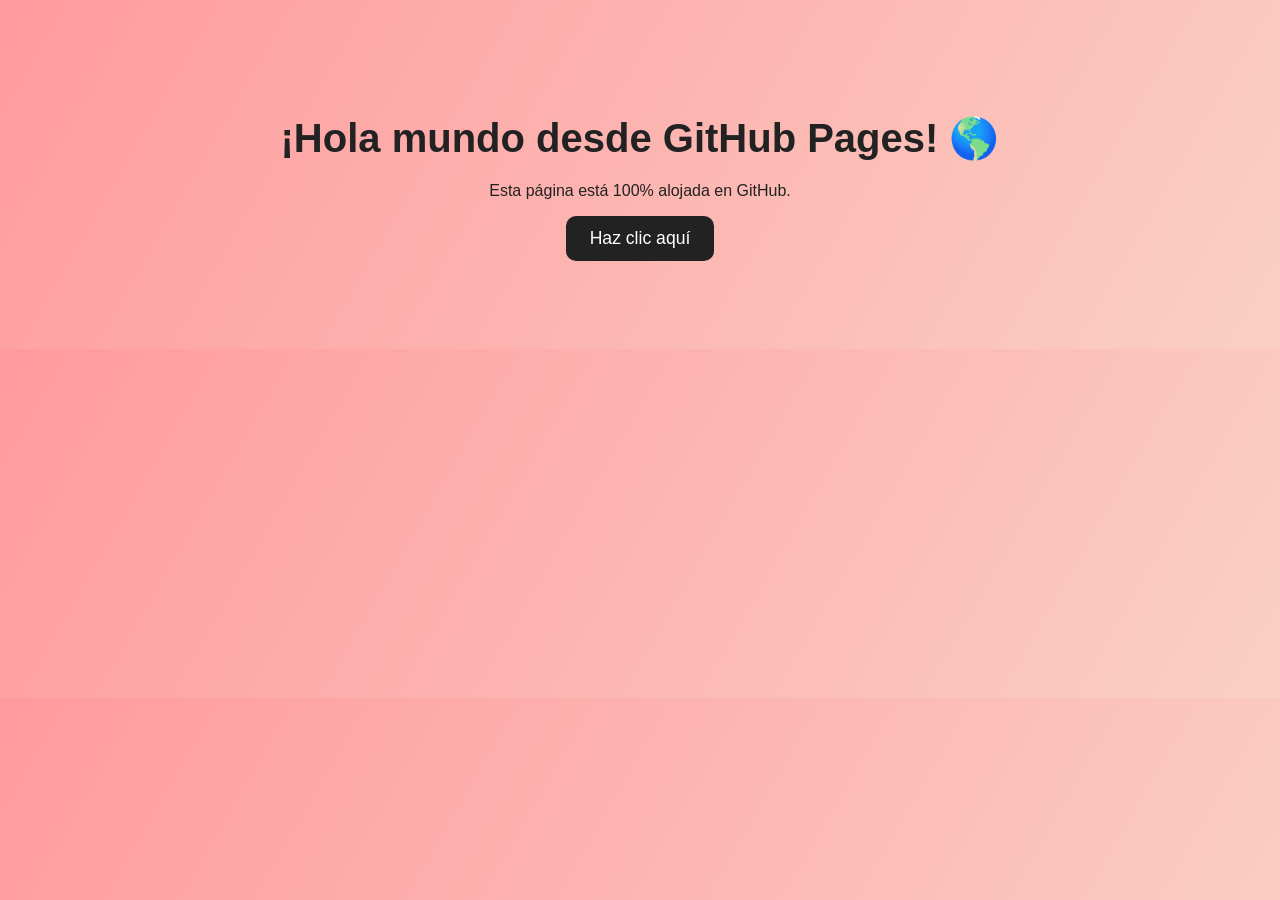
<file: Index.html>
<!DOCTYPE html>
<html lang="es">
<head>
  <meta charset="UTF-8">
  <meta name="viewport" content="width=device-width, initial-scale=1.0">
  <title>Mi primera página en GitHub</title>
  <style>
    body {
      font-family: Arial, sans-serif;
      background: linear-gradient(120deg, #ff9a9e, #fad0c4);
      color: #222;
      text-align: center;
      padding: 80px;
    }
    h1 {
      font-size: 2.5rem;
      margin-bottom: 20px;
    }
    button {
      background: #222;
      color: white;
      border: none;
      padding: 12px 24px;
      border-radius: 10px;
      font-size: 1.1rem;
      cursor: pointer;
      transition: 0.3s;
    }
    button:hover {
      background: #444;
    }
  </style>
</head>
<body>
  <h1>¡Hola mundo desde GitHub Pages! 🌎</h1>
  <p>Esta página está 100% alojada en GitHub.</p>
  <button onclick="saludo()">Haz clic aquí</button>

  <script>
    function saludo() {
      alert("¡Gracias por visitar mi primera página en GitHub Pages!");
    }
  </script>
</body>
</html>
</file>
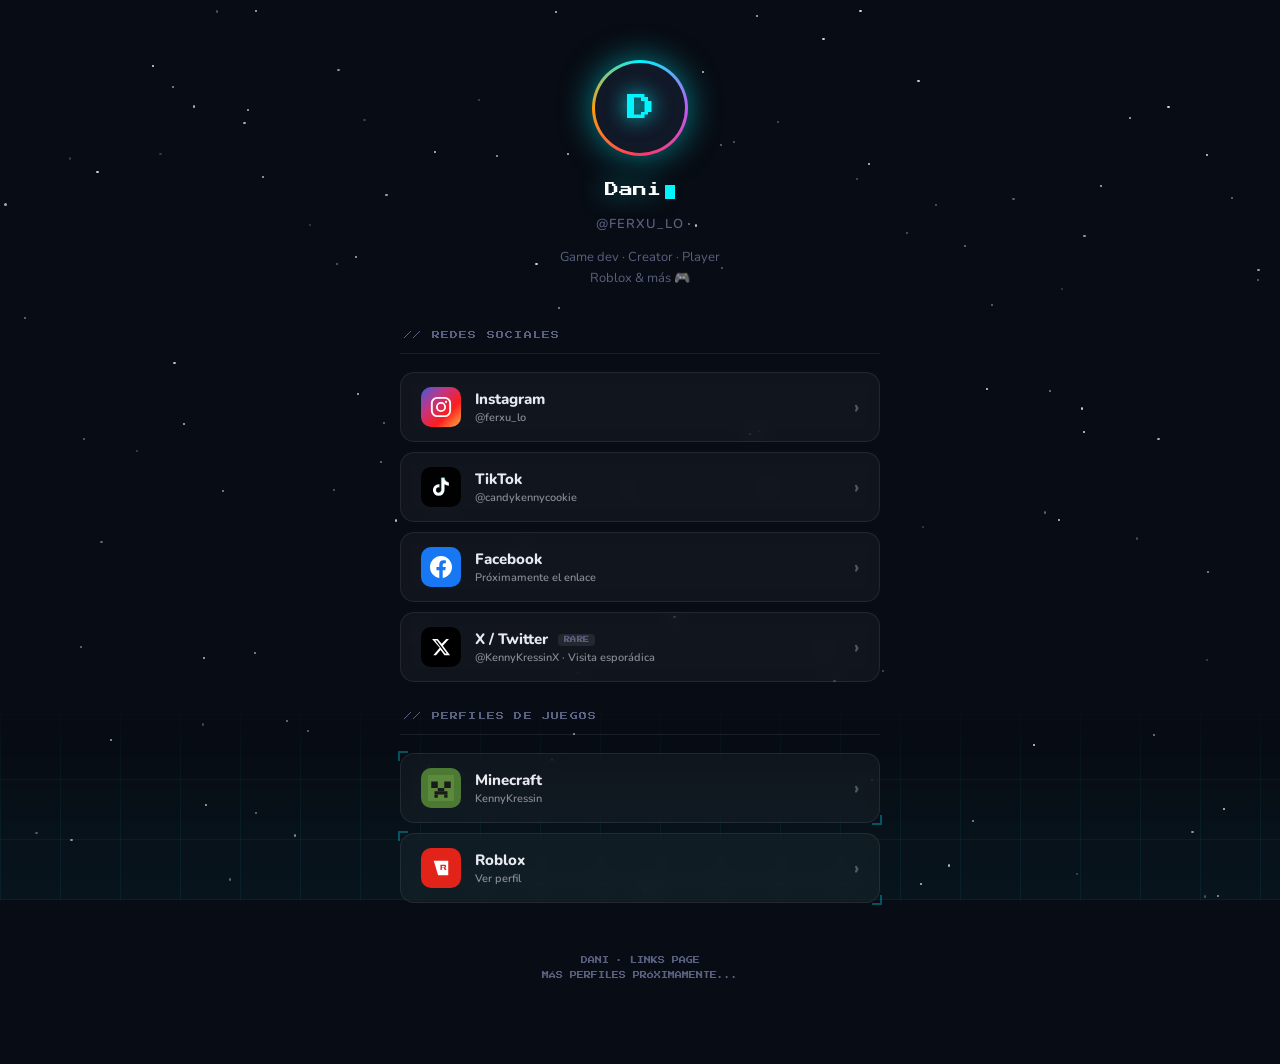
<file: index.html>
<!DOCTYPE html>
<html lang="es">
<head>
<meta charset="UTF-8"/>
<meta name="viewport" content="width=device-width, initial-scale=1.0"/>
<title>Dani · Links</title>
<link rel="preconnect" href="https://fonts.googleapis.com"/>
<link href="https://fonts.googleapis.com/css2?family=Press+Start+2P&family=Nunito:wght@400;600;800&display=swap" rel="stylesheet"/>
<style>
  :root {
    --bg: #080c14;
    --surface: rgba(255,255,255,0.04);
    --border: rgba(255,255,255,0.08);
    --text: #e8eaf0;
    --muted: #5a6080;
    --glow: #00f5ff;
  }

  *, *::before, *::after { box-sizing: border-box; margin: 0; padding: 0; }

  body {
    background: var(--bg);
    color: var(--text);
    font-family: 'Nunito', sans-serif;
    min-height: 100vh;
    overflow-x: hidden;
    position: relative;
  }

  /* ── Starfield ── */
  .stars {
    position: fixed; inset: 0; z-index: 0; pointer-events: none;
  }
  .stars span {
    position: absolute;
    width: 2px; height: 2px;
    border-radius: 50%;
    background: white;
    animation: twinkle var(--d, 3s) ease-in-out infinite;
    animation-delay: var(--delay, 0s);
    opacity: var(--op, 0.6);
  }

  @keyframes twinkle {
    0%,100% { opacity: var(--op,0.6); transform: scale(1); }
    50%      { opacity: 0.1;           transform: scale(0.5); }
  }

  /* ── Grid overlay ── */
  .grid-floor {
    position: fixed;
    bottom: 0; left: 0; right: 0;
    height: 220px;
    background:
      linear-gradient(to bottom, transparent, rgba(0,245,255,0.04)),
      repeating-linear-gradient(90deg, rgba(0,245,255,0.06) 0 1px, transparent 1px 60px),
      repeating-linear-gradient(0deg,  rgba(0,245,255,0.06) 0 1px, transparent 1px 60px);
    mask-image: linear-gradient(to top, black 30%, transparent);
    z-index: 0;
    pointer-events: none;
  }

  /* ── Layout ── */
  .wrapper {
    position: relative; z-index: 1;
    max-width: 520px;
    margin: 0 auto;
    padding: 60px 20px 80px;
    display: flex;
    flex-direction: column;
    align-items: center;
    gap: 10px;
  }

  /* ── Avatar ── */
  .avatar-ring {
    width: 96px; height: 96px;
    border-radius: 50%;
    background: conic-gradient(#00f5ff, #bf5af2, #ff375f, #ff9f0a, #00f5ff);
    padding: 3px;
    animation: spin-ring 8s linear infinite;
    filter: drop-shadow(0 0 16px rgba(0,245,255,0.5));
    margin-bottom: 8px;
  }
  @keyframes spin-ring { to { filter: drop-shadow(0 0 20px rgba(191,90,242,0.7)) hue-rotate(360deg); } }
  .avatar-inner {
    width: 100%; height: 100%;
    border-radius: 50%;
    background: #111827;
    display: flex; align-items: center; justify-content: center;
    font-family: 'Press Start 2P', monospace;
    font-size: 28px;
    color: var(--glow);
    text-shadow: 0 0 20px var(--glow);
    letter-spacing: -2px;
    user-select: none;
  }

  /* ── Name ── */
  .name {
    font-family: 'Press Start 2P', monospace;
    font-size: clamp(11px, 3vw, 14px);
    color: #fff;
    text-shadow: 0 0 24px rgba(0,245,255,0.6);
    text-align: center;
    line-height: 1.8;
    margin-top: 4px;
  }
  .handle {
    font-family: 'Nunito', sans-serif;
    font-size: 13px;
    font-weight: 600;
    color: var(--muted);
    letter-spacing: 0.08em;
    text-transform: uppercase;
    margin-top: 2px;
  }
  .bio {
    font-size: 13px;
    color: var(--muted);
    text-align: center;
    max-width: 300px;
    line-height: 1.6;
    margin-top: 4px;
    margin-bottom: 12px;
  }

  /* ── Section label ── */
  .section-label {
    font-family: 'Press Start 2P', monospace;
    font-size: 8px;
    letter-spacing: 0.15em;
    text-transform: uppercase;
    color: var(--muted);
    align-self: flex-start;
    margin-top: 20px;
    margin-bottom: 4px;
    padding-left: 4px;
  }
  .divider {
    width: 100%;
    height: 1px;
    background: var(--border);
    margin-bottom: 8px;
  }

  /* ── Base button ── */
  .btn {
    display: flex;
    align-items: center;
    gap: 14px;
    width: 100%;
    padding: 14px 20px;
    border-radius: 14px;
    border: 1px solid var(--border);
    background: var(--surface);
    color: var(--text);
    text-decoration: none;
    font-family: 'Nunito', sans-serif;
    font-weight: 800;
    font-size: 15px;
    cursor: pointer;
    position: relative;
    overflow: hidden;
    transition: transform 0.15s ease, box-shadow 0.2s ease, border-color 0.2s ease;
    backdrop-filter: blur(8px);
  }
  .btn::before {
    content: '';
    position: absolute; inset: 0;
    background: var(--btn-grad, transparent);
    opacity: 0;
    transition: opacity 0.25s ease;
    border-radius: inherit;
  }
  .btn:hover { transform: translateY(-3px) scale(1.01); }
  .btn:hover::before { opacity: 1; }
  .btn:active  { transform: translateY(0) scale(0.98); }

  .btn-icon {
    width: 40px; height: 40px;
    border-radius: 10px;
    display: flex; align-items: center; justify-content: center;
    flex-shrink: 0;
    font-size: 22px;
    background: var(--icon-bg, rgba(255,255,255,0.1));
    position: relative; z-index: 1;
    transition: transform 0.2s ease;
  }
  .btn:hover .btn-icon { transform: scale(1.12) rotate(-4deg); }

  .btn-text { position: relative; z-index: 1; flex: 1; }
  .btn-name  { display: block; }
  .btn-sub   { display: block; font-size: 11px; font-weight: 600; opacity: 0.55; margin-top: 1px; }

  .btn-arrow {
    position: relative; z-index: 1;
    font-size: 18px; opacity: 0.3;
    transition: opacity 0.2s, transform 0.2s;
  }
  .btn:hover .btn-arrow { opacity: 0.8; transform: translateX(4px); }

  /* ── Instagram ── */
  .btn-ig {
    --btn-grad: linear-gradient(135deg, rgba(64,93,230,0.15), rgba(193,53,132,0.2), rgba(253,193,104,0.15));
    --icon-bg: linear-gradient(135deg, #405bde, #c13584, #fd1d1d, #fcb045);
  }
  .btn-ig:hover { box-shadow: 0 8px 30px rgba(193,53,132,0.35); border-color: rgba(193,53,132,0.4); }

  /* ── TikTok ── */
  .btn-tt {
    --btn-grad: linear-gradient(135deg, rgba(0,0,0,0.3), rgba(37,244,238,0.1));
    --icon-bg: #010101;
  }
  .btn-tt:hover { box-shadow: 0 8px 30px rgba(37,244,238,0.25); border-color: rgba(37,244,238,0.35); }

  /* ── Twitter/X ── */
  .btn-x {
    --btn-grad: linear-gradient(135deg, rgba(15,15,15,0.5), rgba(80,80,80,0.15));
    --icon-bg: #000;
  }
  .btn-x:hover { box-shadow: 0 8px 30px rgba(255,255,255,0.1); border-color: rgba(255,255,255,0.2); }
  .btn-x .rare-badge {
    font-family: 'Press Start 2P', monospace;
    font-size: 6px;
    padding: 3px 6px;
    border-radius: 4px;
    background: rgba(255,255,255,0.08);
    color: var(--muted);
    letter-spacing: 0.05em;
    margin-left: 6px;
    vertical-align: middle;
  }

  /* ── Facebook ── */
  .btn-fb {
    --btn-grad: linear-gradient(135deg, rgba(24,119,242,0.15), rgba(10,60,140,0.1));
    --icon-bg: #1877f2;
  }
  .btn-fb:hover { box-shadow: 0 8px 30px rgba(24,119,242,0.3); border-color: rgba(24,119,242,0.4); }

  /* ── Minecraft ── */
  .btn-mc {
    --btn-grad: linear-gradient(135deg, rgba(100,200,80,0.12), rgba(60,100,40,0.15));
    --icon-bg: #4c7a34;
  }
  .btn-mc:hover { box-shadow: 0 8px 30px rgba(100,200,80,0.3); border-color: rgba(100,200,80,0.4); }
  .btn-mc .btn-icon { image-rendering: pixelated; font-size: 20px; }

  /* ── Roblox ── */
  .btn-rb {
    --btn-grad: linear-gradient(135deg, rgba(226,35,26,0.15), rgba(120,10,5,0.1));
    --icon-bg: #e2231a;
  }
  .btn-rb:hover { box-shadow: 0 8px 30px rgba(226,35,26,0.35); border-color: rgba(226,35,26,0.4); }

  /* ── Pixel corners on game section ── */
  .game-card-wrapper {
    width: 100%;
    position: relative;
  }
  .game-card-wrapper::before,
  .game-card-wrapper::after {
    content: '';
    position: absolute;
    width: 10px; height: 10px;
    border: 2px solid rgba(0,245,255,0.3);
  }
  .game-card-wrapper::before { top: -2px; left: -2px; border-right: none; border-bottom: none; }
  .game-card-wrapper::after  { bottom: -2px; right: -2px; border-left: none; border-top: none; }

  /* ── SVG icons ── */
  svg { display: block; }

  /* ── Pixel cursor blink ── */
  .cursor {
    display: inline-block;
    width: 10px; height: 14px;
    background: var(--glow);
    animation: blink 1s step-end infinite;
    vertical-align: middle;
    margin-left: 4px;
  }
  @keyframes blink { 50% { opacity: 0; } }

  /* ── Footer ── */
  footer {
    font-family: 'Press Start 2P', monospace;
    font-size: 7px;
    color: var(--muted);
    text-align: center;
    margin-top: 40px;
    line-height: 2.2;
    opacity: 0.5;
  }

  /* ── Entrance animation ── */
  .wrapper > * {
    animation: fadeUp 0.5s ease both;
  }
  .wrapper > *:nth-child(1)  { animation-delay: 0.05s; }
  .wrapper > *:nth-child(2)  { animation-delay: 0.1s; }
  .wrapper > *:nth-child(3)  { animation-delay: 0.15s; }
  .wrapper > *:nth-child(4)  { animation-delay: 0.2s; }
  .wrapper > *:nth-child(5)  { animation-delay: 0.25s; }
  .wrapper > *:nth-child(6)  { animation-delay: 0.3s; }
  .wrapper > *:nth-child(7)  { animation-delay: 0.35s; }
  .wrapper > *:nth-child(8)  { animation-delay: 0.4s; }
  .wrapper > *:nth-child(9)  { animation-delay: 0.45s; }
  .wrapper > *:nth-child(10) { animation-delay: 0.5s; }
  .wrapper > *:nth-child(11) { animation-delay: 0.55s; }
  .wrapper > *:nth-child(12) { animation-delay: 0.6s; }
  .wrapper > *:nth-child(13) { animation-delay: 0.65s; }
  .wrapper > *:nth-child(14) { animation-delay: 0.7s; }

  @keyframes fadeUp {
    from { opacity: 0; transform: translateY(18px); }
    to   { opacity: 1; transform: translateY(0); }
  }
</style>
</head>
<body>

<!-- Starfield -->
<div class="stars" id="stars"></div>
<div class="grid-floor"></div>

<div class="wrapper">

  <!-- Avatar -->
  <div class="avatar-ring">
    <div class="avatar-inner">D</div>
  </div>

  <!-- Name -->
  <div class="name">Dani<span class="cursor"></span></div>
  <div class="handle">@ferxu_lo</div>
  <div class="bio">Game dev · Creator · Player<br>Roblox &amp; más 🎮</div>

  <!-- ── REDES SOCIALES ── -->
  <div class="section-label">// Redes sociales</div>
  <div class="divider"></div>

  <!-- Instagram -->
  <a class="btn btn-ig" href="https://www.instagram.com/ferxu_lo?igsh=MWp0cm41NTI5bzlmag==" target="_blank" rel="noopener">
    <span class="btn-icon">
      <svg width="22" height="22" viewBox="0 0 24 24" fill="none" xmlns="http://www.w3.org/2000/svg">
        <rect x="2" y="2" width="20" height="20" rx="6" stroke="white" stroke-width="2"/>
        <circle cx="12" cy="12" r="4.5" stroke="white" stroke-width="2"/>
        <circle cx="17.5" cy="6.5" r="1.2" fill="white"/>
      </svg>
    </span>
    <span class="btn-text">
      <span class="btn-name">Instagram</span>
      <span class="btn-sub">@ferxu_lo</span>
    </span>
    <span class="btn-arrow">›</span>
  </a>

  <!-- TikTok -->
  <a class="btn btn-tt" href="https://www.tiktok.com/@candykennycookie?_r=1&_t=ZS-96i1VEvW2Og" target="_blank" rel="noopener">
    <span class="btn-icon">
      <svg width="22" height="22" viewBox="0 0 24 24" fill="none" xmlns="http://www.w3.org/2000/svg">
        <path d="M19.59 6.69a4.83 4.83 0 0 1-3.77-4.25V2h-3.45v13.67a2.89 2.89 0 0 1-2.88 2.5 2.89 2.89 0 0 1-2.89-2.89 2.89 2.89 0 0 1 2.89-2.89c.28 0 .54.04.79.1V9.01a6.33 6.33 0 0 0-.79-.05 6.34 6.34 0 0 0-6.34 6.34 6.34 6.34 0 0 0 6.34 6.34 6.34 6.34 0 0 0 6.33-6.34V9.07a8.16 8.16 0 0 0 4.77 1.52V7.15a4.85 4.85 0 0 1-1-.46z" fill="white"/>
        <!-- tiktok accent lines -->
        <path d="M19.59 6.69a4.83 4.83 0 0 1-3.77-4.25V2h-3.45v13.67a2.89 2.89 0 0 1-2.88 2.5" stroke="#25f4ee" stroke-width="0.5" fill="none"/>
      </svg>
    </span>
    <span class="btn-text">
      <span class="btn-name">TikTok</span>
      <span class="btn-sub">@candykennycookie</span>
    </span>
    <span class="btn-arrow">›</span>
  </a>

  <!-- Facebook -->
  <a class="btn btn-fb" href="#" target="_blank" rel="noopener">
    <span class="btn-icon">
      <svg width="22" height="22" viewBox="0 0 24 24" fill="white" xmlns="http://www.w3.org/2000/svg">
        <path d="M24 12.073C24 5.404 18.627 0 12 0S0 5.404 0 12.073C0 18.1 4.388 23.094 10.125 24v-8.437H7.078v-3.49h3.047V9.41c0-3.025 1.793-4.697 4.533-4.697 1.312 0 2.686.236 2.686.236v2.97h-1.513c-1.491 0-1.956.93-1.956 1.886v2.268h3.328l-.532 3.49h-2.796V24C19.612 23.094 24 18.1 24 12.073z"/>
      </svg>
    </span>
    <span class="btn-text">
      <span class="btn-name">Facebook</span>
      <span class="btn-sub">Próximamente el enlace</span>
    </span>
    <span class="btn-arrow">›</span>
  </a>

  <!-- Twitter / X -->
  <a class="btn btn-x" href="https://x.com/KennyKressinX" target="_blank" rel="noopener">
    <span class="btn-icon">
      <svg width="20" height="20" viewBox="0 0 24 24" fill="white" xmlns="http://www.w3.org/2000/svg">
        <path d="M18.244 2.25h3.308l-7.227 8.26 8.502 11.24H16.17l-4.714-6.231-5.401 6.231H2.744l7.73-8.835L1.254 2.25H8.08l4.713 5.895zm-1.161 17.52h1.833L7.084 4.126H5.117z"/>
      </svg>
    </span>
    <span class="btn-text">
      <span class="btn-name">X / Twitter <span class="rare-badge">RARE</span></span>
      <span class="btn-sub">@KennyKressinX · Visita esporádica</span>
    </span>
    <span class="btn-arrow">›</span>
  </a>

  <!-- ── JUEGOS ── -->
  <div class="section-label">// Perfiles de juegos</div>
  <div class="divider"></div>

  <!-- Minecraft -->
  <div class="game-card-wrapper">
    <a class="btn btn-mc" href="https://launch.minecraft.net/profile/KennyKressin" target="_blank" rel="noopener">
      <span class="btn-icon">
        <!-- Pixel creeper face -->
        <svg width="26" height="26" viewBox="0 0 8 8" fill="none" xmlns="http://www.w3.org/2000/svg" style="image-rendering:pixelated">
          <rect width="8" height="8" fill="#5c8a3c"/>
          <rect x="1" y="2" width="2" height="2" fill="#1a1a1a"/>
          <rect x="5" y="2" width="2" height="2" fill="#1a1a1a"/>
          <rect x="3" y="4" width="2" height="1" fill="#1a1a1a"/>
          <rect x="2" y="5" width="4" height="1" fill="#1a1a1a"/>
          <rect x="2" y="6" width="1" height="1" fill="#1a1a1a"/>
          <rect x="5" y="6" width="1" height="1" fill="#1a1a1a"/>
        </svg>
      </span>
      <span class="btn-text">
        <span class="btn-name">Minecraft</span>
        <span class="btn-sub">KennyKressin</span>
      </span>
      <span class="btn-arrow">›</span>
    </a>
  </div>

  <!-- Roblox -->
  <div class="game-card-wrapper">
    <a class="btn btn-rb" href="https://www.roblox.com/share?code=5ba74769028bcd4a87e5bbd17f13531c&type=Profile&source=ProfileShare&stamp=1779881246833" target="_blank" rel="noopener">
      <span class="btn-icon">
        <!-- Roblox logo R -->
        <svg width="22" height="22" viewBox="0 0 100 100" fill="white" xmlns="http://www.w3.org/2000/svg">
          <path d="M17.05 17.05L36.9 82.95 82.95 82.95 82.95 17.05ZM47.5 35h18c5 0 8 3 8 7.5 0 3-1.5 5.5-4 6.5l5 10H67l-4.5-9H54v9H47.5V35zm6.5 5.5v7h10.5c1.5 0 2.5-1 2.5-3.5S65.5 40.5 64 40.5H54z"/>
        </svg>
      </span>
      <span class="btn-text">
        <span class="btn-name">Roblox</span>
        <span class="btn-sub">Ver perfil</span>
      </span>
      <span class="btn-arrow">›</span>
    </a>
  </div>

  <footer>
    DANI · LINKS PAGE<br>
    MÁS PERFILES PRÓXIMAMENTE...
  </footer>

</div>

<script>
  // Generate stars
  const container = document.getElementById('stars');
  for (let i = 0; i < 120; i++) {
    const s = document.createElement('span');
    s.style.cssText = `
      left: ${Math.random()*100}%;
      top: ${Math.random()*100}%;
      --d: ${2 + Math.random()*4}s;
      --delay: ${Math.random()*5}s;
      --op: ${0.2 + Math.random()*0.7};
      width: ${Math.random() > 0.8 ? 3 : 2}px;
      height: ${Math.random() > 0.8 ? 3 : 2}px;
    `;
    container.appendChild(s);
  }

  // Ripple on click
  document.querySelectorAll('.btn').forEach(btn => {
    btn.addEventListener('click', function(e) {
      const ripple = document.createElement('span');
      const rect = btn.getBoundingClientRect();
      const size = Math.max(rect.width, rect.height) * 2;
      ripple.style.cssText = `
        position:absolute;
        width:${size}px; height:${size}px;
        left:${e.clientX - rect.left - size/2}px;
        top:${e.clientY - rect.top - size/2}px;
        background:rgba(255,255,255,0.12);
        border-radius:50%;
        pointer-events:none;
        transform:scale(0);
        animation:rippleAnim 0.5s ease-out forwards;
      `;
      btn.appendChild(ripple);
      setTimeout(() => ripple.remove(), 500);
    });
  });

  const style = document.createElement('style');
  style.textContent = `
    @keyframes rippleAnim {
      to { transform: scale(1); opacity: 0; }
    }
  `;
  document.head.appendChild(style);
</script>
</body>
</html>
</file>
